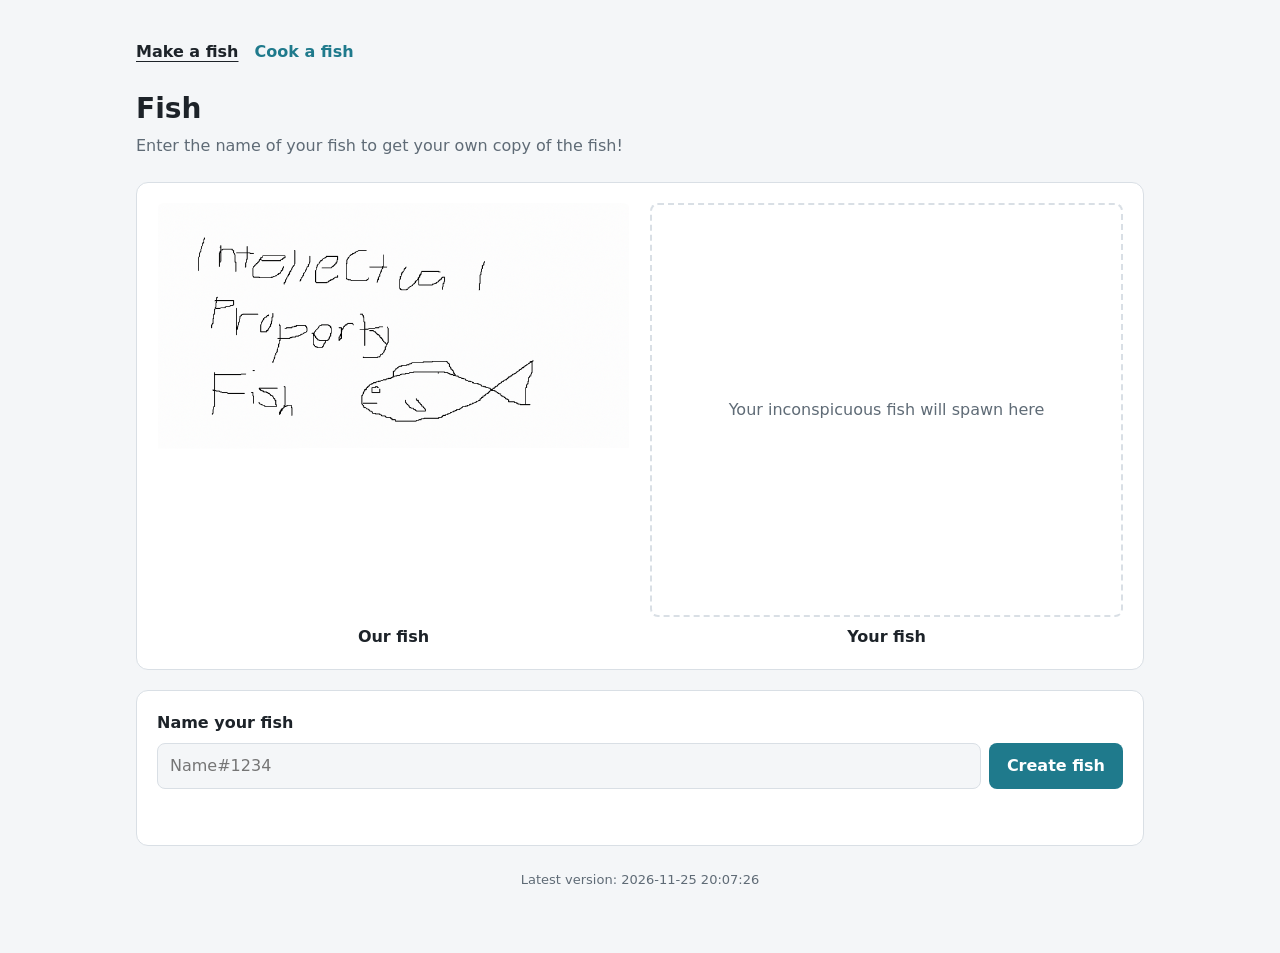
<file: index.html>
<!doctype html>
<html lang="en">
<head>
    <meta charset="utf-8">
    <meta name="viewport" content="width=device-width, initial-scale=1">
    <title>Fish</title>
    <link rel="stylesheet" href="style.css">
</head>
<body>
<main class="wide">
    <nav>
        <a href="index.html" aria-current="page">Make a fish</a>
        <a href="cook.html">Cook a fish</a>
    </nav>

    <h1>Fish</h1>
    <p class="lede">Enter the name of your fish to get your own copy of the fish!</p>

    <section class="card fish-pair">
        <figure>
            <div class="slot-frame">
                <img id="our-fish" alt="Our fish" width="1630" height="1432">
            </div>
            <figcaption>Our fish</figcaption>
        </figure>

        <div>
            <figure>
                <div class="slot-frame">
                    <p id="placeholder" class="placeholder">Your inconspicuous fish will spawn here</p>
                    <img id="result-image" alt="Your re-keyed fish" hidden>
                </div>
                <figcaption>Your fish</figcaption>
            </figure>
            <div id="result-actions" hidden>
                <a id="download-image" class="button">Download image</a>
            </div>
        </div>
    </section>

    <section class="card">
        <form id="rekey-form">
            <label for="new-key">Name your fish</label>
            <div class="row">
                <input id="new-key" name="new-key" placeholder="Name#1234" autocomplete="off" spellcheck="false" required>
                <button id="submit" type="submit">Create fish</button>
            </div>
            <div id="progress" class="progress" role="progressbar" aria-label="Spawning your fish" hidden>
                <div id="progress-fill" class="progress-fill"></div>
            </div>
            <p id="status" role="status" aria-live="polite"></p>
        </form>
    </section>

    <footer class="version">Latest version: <!--VERSION-->2026-11-25 20:07:26<!--/VERSION--></footer>
</main>
<script src="file-check.js"></script>
<script type="module" src="app.js"></script>
</body>
</html>
</file>
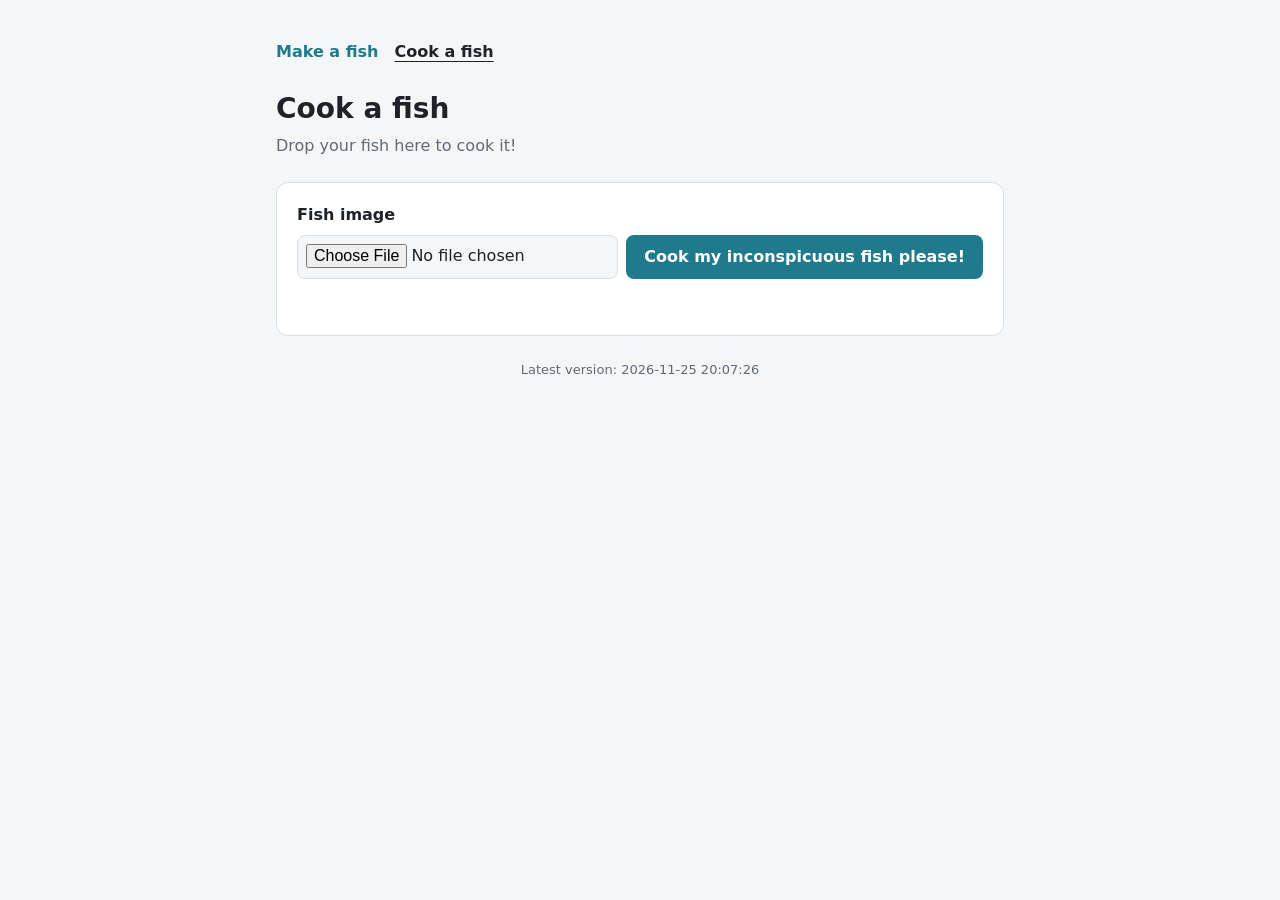
<file: cook.html>
<!doctype html>
<html lang="en">
<head>
    <meta charset="utf-8">
    <meta name="viewport" content="width=device-width, initial-scale=1">
    <title>Cook a Fish</title>
    <link rel="stylesheet" href="style.css">
</head>
<body>
<main>
    <nav>
        <a href="index.html">Make a fish</a>
        <a href="cook.html" aria-current="page">Cook a fish</a>
    </nav>

    <h1>Cook a fish</h1>
    <p class="lede">Drop your fish here to cook it!</p>

    <section class="card">
        <form id="cook-form">
            <label for="fish-file">Fish image</label>
            <div class="row">
                <input id="fish-file" name="fish-file" type="file" accept="image/png,image/*" required>
                <button id="submit" type="submit">Cook my inconspicuous fish please!</button>
            </div>
            <figure id="preview" hidden>
                <img id="preview-image" alt="Selected image">
            </figure>
            <p id="status" role="status" aria-live="polite"></p>
        </form>
    </section>

    <section id="result" class="card" hidden>
        <h2 id="result-title">Cooking result</h2>
        <div class="row">
            <button id="copy-string" type="button">Copy text</button>
            <a id="download-text" class="button secondary">Download text file</a>
        </div>
    </section>

    <footer class="version">Latest version: <!--VERSION-->2026-11-25 20:07:26<!--/VERSION--></footer>
</main>
<script src="file-check.js"></script>
<script type="module" src="cook.js"></script>
</body>
</html>
</file>
<file: style.css>
:root {
    --bg: #f4f6f8;
    --surface: #ffffff;
    --text: #1d2329;
    --muted: #5f6b76;
    --border: #d9dfe5;
    --accent: #1f7a8c;
    --accent-text: #ffffff;
    --error: #b42318;
}

@media (prefers-color-scheme: dark) {
    :root:not([data-theme="light"]) {
        --bg: #12161a;
        --surface: #1b2127;
        --text: #e6eaee;
        --muted: #98a4af;
        --border: #2c353e;
        --accent: #4fb3c6;
        --accent-text: #0b1215;
        --error: #f97066;
    }
}

:root[data-theme="dark"] {
    --bg: #12161a;
    --surface: #1b2127;
    --text: #e6eaee;
    --muted: #98a4af;
    --border: #2c353e;
    --accent: #4fb3c6;
    --accent-text: #0b1215;
    --error: #f97066;
}

* {
    box-sizing: border-box;
}

[hidden] {
    display: none !important;
}

body {
    margin: 0;
    background: var(--bg);
    color: var(--text);
    font: 16px/1.5 system-ui, -apple-system, "Segoe UI", sans-serif;
}

main {
    max-width: 760px;
    margin: 0 auto;
    padding: 40px 16px 64px;
}

main.wide {
    max-width: 1040px;
}

h1 {
    margin: 0 0 4px;
    font-size: 1.75rem;
}

.lede {
    margin: 0 0 24px;
    color: var(--muted);
}

.card {
    background: var(--surface);
    border: 1px solid var(--border);
    border-radius: 12px;
    padding: 20px;
    margin-bottom: 20px;
}

figure {
    margin: 0;
}

figure img {
    display: block;
    width: 100%;
    height: auto;
    border-radius: 8px;
}

label {
    display: block;
    font-weight: 600;
    margin-bottom: 8px;
}

.row {
    display: flex;
    gap: 8px;
    flex-wrap: wrap;
}

input {
    flex: 1 1 220px;
    min-width: 0;
    padding: 10px 12px;
    font: inherit;
    color: var(--text);
    background: var(--bg);
    border: 1px solid var(--border);
    border-radius: 8px;
}

input:focus-visible,
button:focus-visible,
a:focus-visible {
    outline: 2px solid var(--accent);
    outline-offset: 2px;
}

button,
.button {
    padding: 10px 18px;
    font: inherit;
    font-weight: 600;
    color: var(--accent-text);
    background: var(--accent);
    border: none;
    border-radius: 8px;
    cursor: pointer;
    text-decoration: none;
    display: inline-block;
}

button:disabled {
    opacity: 0.6;
    cursor: progress;
}

.button.secondary {
    color: var(--accent);
    background: transparent;
    border: 1px solid var(--accent);
}

#status {
    min-height: 1.5em;
    margin: 12px 0 0;
    color: var(--muted);
}

#status.error {
    color: var(--error);
}

#result h2 {
    margin: 0 0 12px;
    font-size: 1.15rem;
}

#result .row {
    margin-top: 16px;
}

.note {
    margin: 12px 0 0;
    font-size: 0.875rem;
    color: var(--muted);
}

nav {
    display: flex;
    gap: 16px;
    margin-bottom: 24px;
    font-weight: 600;
}

nav a {
    color: var(--accent);
    text-decoration: none;
}

nav a[aria-current="page"] {
    color: var(--text);
    text-decoration: underline;
    text-underline-offset: 4px;
}

input[type="file"] {
    padding: 8px;
    cursor: pointer;
}

#preview {
    margin-top: 16px;
}

#preview img {
    max-height: 320px;
    object-fit: contain;
}

.fish-pair {
    display: grid;
    grid-template-columns: 1fr 1fr;
    gap: 20px;
}

.slot-frame {
    aspect-ratio: 8 / 7;
    display: flex;
    align-items: center;
    justify-content: center;
}

.slot-frame img {
    width: 100%;
    height: 100%;
    object-fit: contain;
}

.placeholder {
    width: 100%;
    height: 100%;
    margin: 0;
    padding: 16px;
    display: flex;
    align-items: center;
    justify-content: center;
    text-align: center;
    color: var(--muted);
    border: 2px dashed var(--border);
    border-radius: 8px;
}

.placeholder.busy {
    color: var(--accent);
    border-color: var(--accent);
}

figcaption {
    margin-top: 8px;
    font-weight: 600;
    text-align: center;
}

#result-actions {
    margin-top: 12px;
    text-align: center;
}

@media (max-width: 640px) {
    .fish-pair {
        grid-template-columns: 1fr;
    }
}

.progress {
    margin: 12px 0 0;
    height: 8px;
    background: var(--bg);
    border: 1px solid var(--border);
    border-radius: 999px;
    overflow: hidden;
}

.progress-fill {
    height: 100%;
    width: 0;
    background: var(--accent);
    border-radius: inherit;
    transition: width 0.25s ease;
}

.version {
    margin: 24px 0 0;
    text-align: center;
    font-size: 0.8125rem;
    color: var(--muted);
}
</file>
